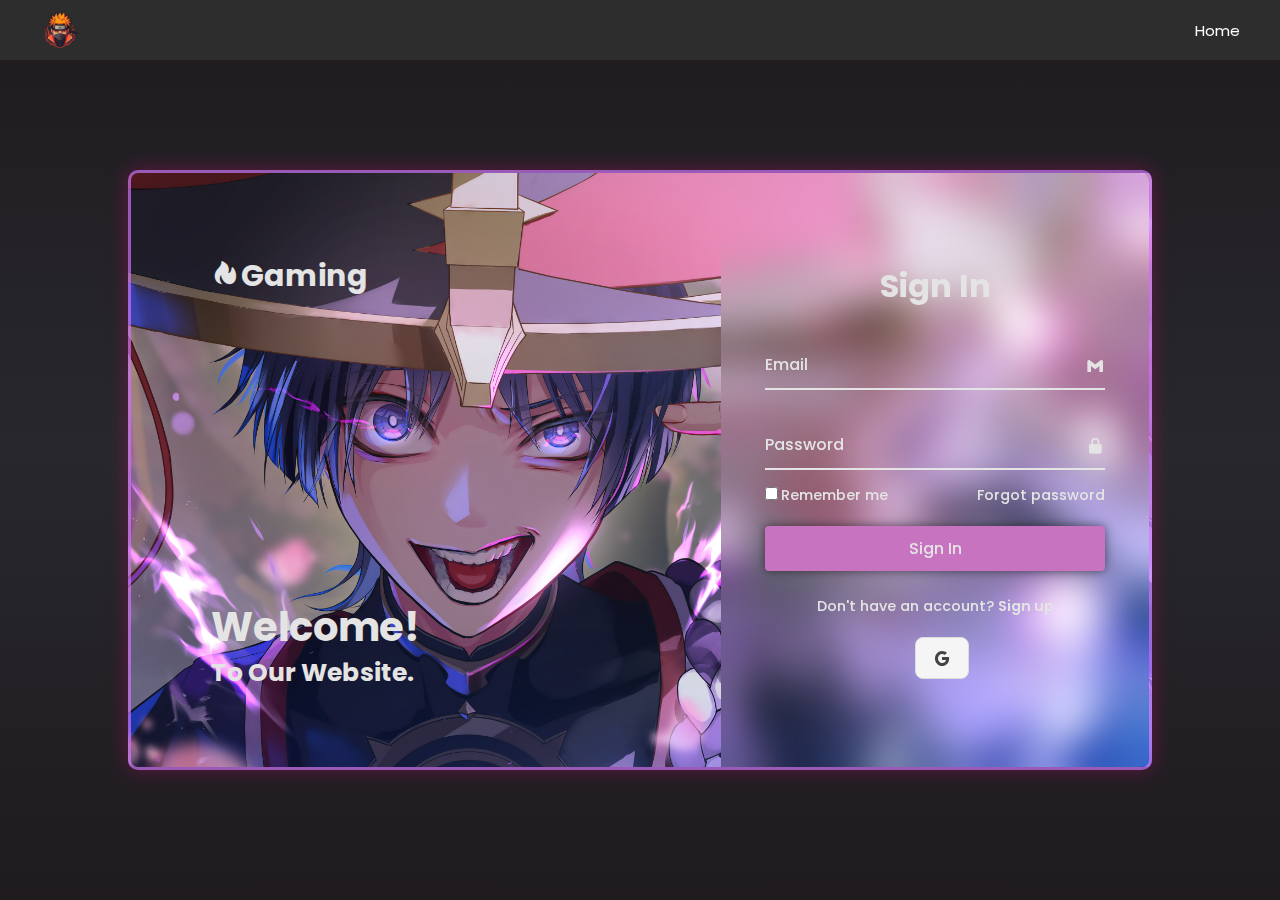
<file: login.html>
<!DOCTYPE html>
<html lang="en">
 
<head>
<meta charset="UTF-8">
<meta http-equiv="X-UA-Compatible" content="IE=edge">
<meta name="viewport"
content="width=device-width,initial-scale=1.0">
<title>website Login</title>
<link rel="stylesheet" href="style-login.css">
<link rel="stylesheet" href="https://cdnjs.cloudflare.com/ajax/libs/font-awesome/6.5.1/css/all.min.css">
<link href='https://unpkg.com/boxicons@2.1.4/css/boxicons.min.css' rel='stylesheet'>

</head>

<body>




<div class="background"></div>


 <header>
            <div class="head-left">
                <img src="img/logo.png" alt="Website Logo" />
            </div>

            <div class="head-right">
                <p><a href="index.html">Home</a></p>
            </div>
        </header>



 <div class="container">
    <div class="content">
       <h2 class="logo"><i class='bx bxs-hot' ></i>Gaming</h2> 
       <div class="text-sci">
        <h2>Welcome! <br><span>To Our Website.</span></h2>
      </div>
   </div>
    <div class="logreg-box">
      <div class="form-box login">
         <form action="#">
            <h2>Sign In</h2>
                    <div id="signInMessage" class="messageDiv" style="display:none;"></div>
                    <div class="input-box">
                        <span class="icon"><i class='bx bxl-gmail'></i></span>
                        <input type="email" id="email" required placeholder=" ">
                        <label>Email</label>
                    </div>

                    <div class="input-box">
                        <span class="icon"><i class='bx bxs-lock-alt'></i></span>
                        <input type="password" id="password" required placeholder=" ">
                        <label>Password</label>
                    </div>

                    
            <div class="remember-forgot">
               <label><input type="checkbox">Remember me</label>
               <a href="#">Forgot password</a>
            </div>
              <div style="height: 5px;"></div>
            <button type="submit" class="btn" id="submitSignIn">Sign In</button>
            <div class="login-register">
               <p>Don't have an account? <a href="#" class="register-link">Sign up</a></p>
            </div>
            <div style="height: 20px;"></div>

            <button id="googleSignIn" class="google-btn">
               <i class='bx bxl-google'></i>
            
             </button>
             
         </form>
         
      </div>

      <div class="form-box register">
         <form action="#">
            <h2>Sign Up</h2>
            <div id="signUpMessage" class="messageDiv" style="display:none;"></div>
                    <div class="input-box">
                        <span class="icon"><i class='bx bxs-user'></i></span>
                        <input type="text" id="Name" required placeholder=" ">
                        <label>Name</label>
                    </div>

                    <div class="input-box">
                        <span class="icon"><i class='bx bxl-gmail'></i></span>
                        <input type="email" id="Email" required placeholder=" ">
                        <label>Email</label>
                    </div>

                    <div class="input-box">
                        <span class="icon"><i class='bx bxs-lock-alt'></i></span>
                        <input type="password" id="Password" required placeholder=" ">
                        <label>Password</label>
                    </div>
            <div class="remember-forgot">
               <label><input type="checkbox">I agree to the terms & conditions</label>

            </div>
            <div style="height: 5px;"></div>
            <button type="submit" class="btn" id="submitSignUp">Sign Up</button>
            <div class="login-register">
               <p>Already have an account? <a href="#" class="login-link">Sign In</a></p>
            </div>
         </form>
    </div>
    
 </div>

<script src="script.js"></script>

</body>

</html>
</file>
<file: style-login.css>
@import url('https://fonts.googleapis.com/css2?family=Poppins:wght@300;400;500;600;700;800;900&display=swap');
* {
    margin: 0;
    padding: 0;
    box-sizing: border-box;
    font-family: 'Poppins', sans-serif;
}
body{
background: #020410;

}


.background {
    width: 100%;
    height: 100vh;
    background: linear-gradient(#1f1b1f, #28282c, #1f1b1f); /* تدرج بنفسجي فاتح */
    filter: blur(0px);
}


header {
    position: absolute;
    top: 0;
    left: 0;
    right: 0;
    display: flex;
    justify-content: space-between;
    align-items: center;
    padding: 10px 40px;
    z-index: 999;
    background: rgba(50, 50, 50, 0.8);
    backdrop-filter: blur(10px);
}

.head-left {
    display: flex;
    align-items: center;
}

.head-left img {
    width: 40px;
    height: 40px;
    margin-right: 20px;
}

.head-right {
    display: flex;
}


.head-right a {
    text-decoration: none;
    padding-left: 25px;
    color: #ffffff;
    font-size: 15px;
}

.head-right a:hover {
    color: #c773c0;
    transition: 0.3s;
}


.container{
position: absolute;
top: 50%;
left: 50%;
transform: translate(-50%,-50%);
width: 80%;
height: 600px;
background: url('img/background4.jpg') no-repeat;
background-size: cover;
background-position: center;
border-radius: 10px;
margin-top: 20px;
border: 3px solid rgba(205, 116, 247, 0.7); 
box-shadow: 0 0 20px rgba(245, 4, 144, 0.3);

}
.container .content{
    position: absolute;
    top: 0;
    left: 0;
    width: 50%;
    height: 100%;
    background: transparent;
    padding: 80px;
    color: #e4e4e4;
    display: flex;
    justify-content:space-between ;
    flex-direction: column;
}
.content .logo{
font-size: 30px;
}
.text-sci h2{
   font-size: 40px; 
   line-height: 1;
}
.content h2 span{
    font-size: 25px;
}
.text-sci p{
   font-size: 16px; 
    margin: 20px 0;
}
.container .logreg-box{
    position: absolute;
    top: 0;
    right: 0;
    width: calc(100% - 58%);
    height: 100%;
    background-color: transparent;
    overflow: hidden;
}

.logreg-box .form-box {

position: absolute;    
display: flex;
justify-content: center;
align-items: center;
width: 100%;
height: 100%;
background: transparent;
backdrop-filter: blur(20px) ;
border-top-right-radius: 10px;
border-bottom-right-radius: 10px;
color: #e4e4e4;
}

.logreg-box .form-box.login {
transform: translateX(0);
transition: transform .6s ease;
transition-delay: .7s;
}

.logreg-box.active .form-box.login {
    transform: translateX(430px);
    transition-delay: 0s;
    }

.logreg-box .form-box.register {

        transform: translateX(430px);
        transition: transform .6s ease;
        transition-delay: 0s;
        
    }
    
.logreg-box.active .form-box.register {

    transform: translateX(0);
    transition-delay: .7s;
    
    }


.form-box h2 {
font-size: 32px;
text-align: center;
}

.form-box .input-box {
position: relative;
width: 340px;
height: 50px;
border-bottom: 2px solid #e4e4e4;
margin: 30px 0;

}
.input-box input {

width:100% ;
height: 100%;
background: transparent;
border: none;
outline: none;
font-size: 16px;
color: #e4e4e4;
font-weight: 500;
padding-right: 28px;
}


.input-box label {
position: absolute;
top: 50%;
left: 0;
transform: translateY(-50%);
font-size: 16px;
font-weight: 500;
pointer-events: none;
transition: .5s ease;

}

.input-box input:focus ~ label,
.input-box input:not(:placeholder-shown) ~ label {
    top: 5px;
}


.input-box .icon {
position: absolute;
top: 13px;
right: 0;
font-size: 19px;

}

.form-box .remember-forgot {
    font-size: 14.5px;
    font-weight: 500;
margin: -15px 0 15px;
display: flex;
justify-content: space-between;

}

.remember-forgot label input{
    accent-color: #e4e4e4;
   
margin-right:3px ;

}
.remember-forgot a {

color: #e4e4e4;
text-decoration: none;

}

.remember-forgot a:hover {
    text-decoration: underline;
}

.btn {
width: 100%;
height: 45px;
background: #c773c0;
border: none;
outline: none;
border-radius: 4px;
cursor: pointer;
font-size: 16px;
color: #e4e4e4;
font-weight: 500;
box-shadow: 0 0 10px rgba(0, 0, 0 , .5);
} 

.btn:hover {
    background: #c54abb;
}
.form-box .login-register {
   font-size:14.5px ;
   font-weight: 500; 
   text-align: center;
   margin-top: 25px;
}

.login-register p a {
color: #e4e4e4;
font-weight: 600;
text-decoration: none;

}
.login-register p a:hover{
text-decoration: underline;

}

.icons{
    text-align:center;
}

.icons i{
    color:rgb(125,125,235);
    padding:0.8rem 1.2rem;
    border-radius:10px;
    font-size:1.1rem;
    cursor:pointer;
    border:2px solid #dfe9f5;
    margin: 10px 15px;
    transition:1s;
}
.icons i:hover{
    background:#07001f;
}

.messageDiv{
    background-color: hsl(115, 90%, 28%);
    color: white;
    padding: 10px 20px;
    margin: 10px;
    border-radius: 5px;
    font-size: 1rem;
    opacity: 0;
    animation: fadeOut 7s forwards;
}
  

.google-btn {
    display: inline-flex;
    align-items: center;
    gap: 10px;
    padding: 10px 16px;
    background-color: #f5f5f5;
    color: #444;
    border: 1px solid #ddd;
    border-radius: 8px;
    cursor: pointer;
    font-weight: 500;
    transition: background-color 0.3s ease;
    margin-left: 150px; 
    
  }
  .google-btn:hover {
    background-color: #eaeaea;
    border: 1px solid rgba(205, 116, 247, 0.7); 
box-shadow: 0 0 20px rgba(245, 4, 144, 0.3);
  }
  .google-btn i {
    font-size: 20px;
  }
  



  /* android */

@media screen and (max-width: 650px) {

    .container {
        flex-direction: column;
        height: 650px;
        width: 95%;
        margin-top: 0px;
        padding: 20px 10px;
        border-radius: 10px;
    }

    .container .content {
        display: none;
    }

    .container .logreg-box {
        position: relative;
        width: 100%;
        height: auto;
        margin-top: 85px;

    }

    .logreg-box .form-box {
        position: relative;
        backdrop-filter: none;
        background-color: rgba(0, 0, 0, 0.4);
        border-radius: 10px;
        padding: 20px;
        width: 100%;
        height: auto;
        backdrop-filter: blur(2px) ;
    }

    

    .google-btn {
        margin-left: 0;
        width: 100%;
        justify-content: center;
    }

    header {
        flex-direction: column;
        align-items: flex-start;
    }

    .head-right {
        flex-wrap: wrap;
        position: absolute;
        margin-left: 120px;
        margin-top: 10px;
    }

    .head-right p {
        margin: 0 10px;
    }
}
</file>
